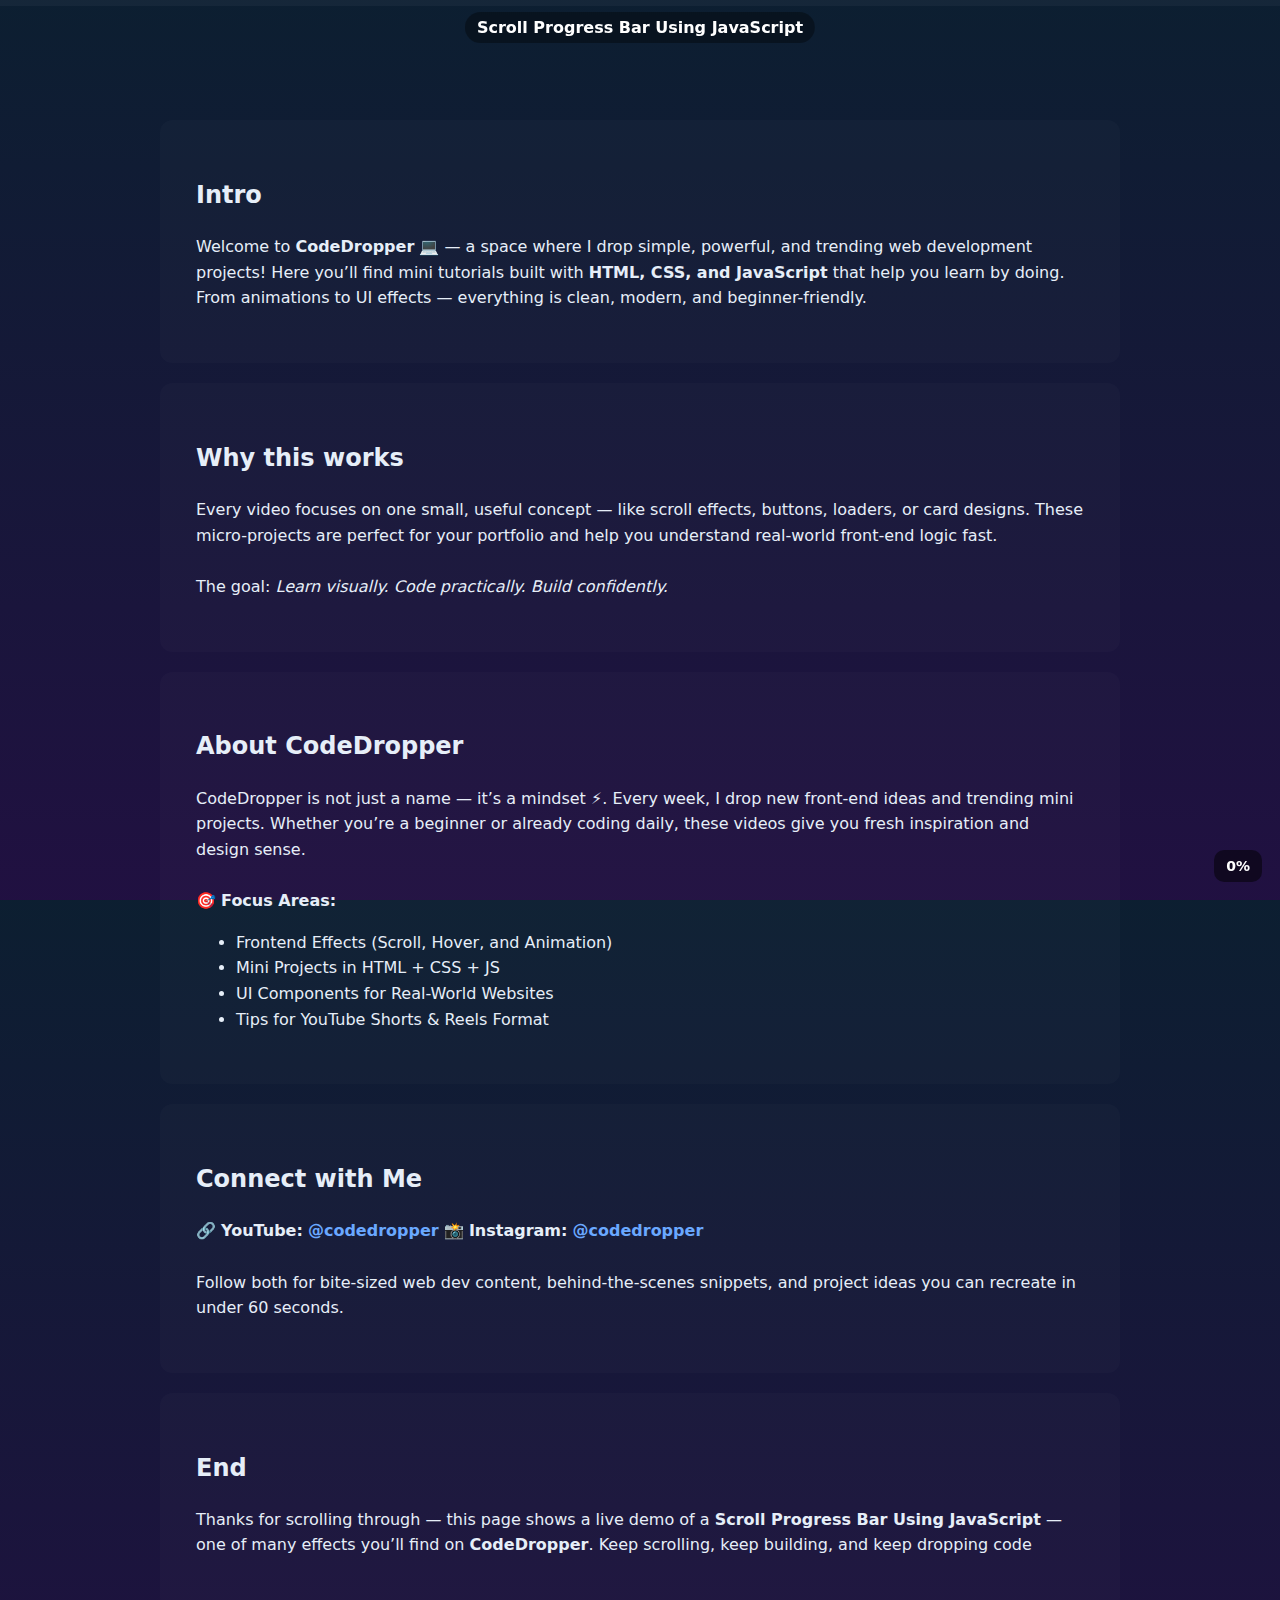
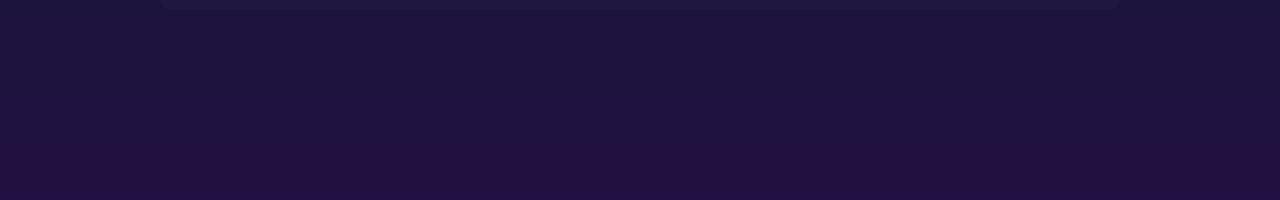
<file: ScrollProgressBar/ScrollBar.html>
<!doctype html>
<html lang="en">
    <head>
        <meta charset="utf-8" />
        <meta name="viewport" content="width=device-width,initial-scale=1" />
        <title>Scroll Progress Bar Using JS ⚡</title>
        <link rel="stylesheet" href="./CSS/style.css">
    </head>
    <body>

        <div class="progress-wrap" role="progressbar" aria-valuemin="0"
            aria-valuemax="100" aria-valuenow="0" id="progressWrap">
            <div class="progress" id="progress"></div>
        </div>

        <div class="header">Scroll Progress Bar Using JavaScript</div>
        <div class="pct-bubble" id="pctBubble">0%</div>

        <main>
            <section class="section">
                <h2>Intro</h2>
                <p>
                    Welcome to <strong>CodeDropper</strong> 💻 — a space where I
                    drop simple,
                    powerful, and trending web development projects!
                    Here you’ll find mini tutorials built with <b>HTML, CSS, and
                        JavaScript</b>
                    that help you learn by doing. From animations to UI effects
                    — everything
                    is clean, modern, and beginner-friendly.
                </p>
            </section>

            <section class="section">
                <h2>Why this works</h2>
                <p>
                    Every video focuses on one small, useful concept — like
                    scroll effects,
                    buttons, loaders, or card designs. These micro-projects are
                    perfect for
                    your portfolio and help you understand real-world front-end
                    logic fast.
                    <br /><br />
                    The goal: <em>Learn visually. Code practically. Build
                        confidently.</em>
                </p>
            </section>

            <section class="section">
                <h2>About CodeDropper</h2>
                <p>
                    CodeDropper is not just a name — it’s a mindset ⚡.
                    Every week, I drop new front-end ideas and trending mini
                    projects.
                    Whether you’re a beginner or already coding daily, these
                    videos give you
                    fresh inspiration and design sense.
                    <br /><br />
                    🎯 <strong>Focus Areas:</strong>
                    <ul>
                        <li>Frontend Effects (Scroll, Hover, and Animation)</li>
                        <li>Mini Projects in HTML + CSS + JS</li>
                        <li>UI Components for Real-World Websites</li>
                        <li>Tips for YouTube Shorts & Reels Format</li>
                    </ul>
                </p>
            </section>

            <section class="section">
                <h2>Connect with Me</h2>
                <p>
                    🔗 <strong>YouTube:</strong> <a
                        href="https://www.youtube.com/@codedropperr"
                        target="_blank">@codedropper</a>
                    📸 <strong>Instagram:</strong> <a
                        href="https://www.instagram.com/codedropper"
                        target="_blank">@codedropper</a>
                    <br /><br />
                    Follow both for bite-sized web dev content,
                    behind-the-scenes snippets, and
                    project ideas you can recreate in under 60 seconds.
                </p>
            </section>

            <section class="section">
                <h2>End</h2>
                <p>
                    Thanks for scrolling through — this page shows a live
                    demo of a
                    <b>Scroll Progress Bar Using JavaScript</b> — one of many
                    effects you’ll
                    find on <strong>CodeDropper</strong>.
                    Keep scrolling, keep building, and keep dropping code
                </p>
            </section>
        </main>
    </body>
    <script src="./JS/main.js"></script>
</html>
</file>
<file: ScrollProgressBar/CSS/style.css>
:root {
          --progress-height: 6px;
          --progress-accent: #00d4ff;
          --bg1: 210;
          --bg2: 260;
      }

      * {
          box-sizing: border-box
      }

      html,
      body {
          height: 100%;
          margin: 0;
          font-family: Inter, system-ui, -apple-system, Segoe UI, Roboto, "Helvetica Neue", Arial
      }

      body {
          min-height: 200vh;
          transition: background 400ms linear;
          background: linear-gradient(180deg,
                  hsl(var(--bg1), 60%, 12%),
                  hsl(var(--bg2), 60%, 16%));
          color: #e6eef8;
      }

      .progress-wrap {
          position: fixed;
          left: 0;
          right: 0;
          top: 0;
          height: var(--progress-height);
          background: rgba(255, 255, 255, 0.04);
          z-index: 9999;
          pointer-events: none;
      }

      .progress {
          height: 100%;
          width: 100%;
          transform-origin: left center;
          transform: scaleX(0);
          will-change: transform;
          background: linear-gradient(90deg, var(--progress-accent), #6aa8ff);
          box-shadow: 0 2px 8px rgba(0, 0, 0, 0.25) inset;
      }


      .header {
          position: fixed;
          left: 50%;
          transform: translateX(-50%);
          top: 12px;
          z-index: 9998;
          background: rgba(0, 0, 0, 0.35);
          padding: 6px 12px;
          border-radius: 999px;
          font-weight: 700;
          color: white;
          backdrop-filter: blur(6px);
          pointer-events: auto;
      }

      .pct-bubble {
          position: fixed;
          right: 18px;
          bottom: 18px;
          z-index: 9998;
          background: rgba(0, 0, 0, 0.5);
          color: #fff;
          padding: 8px 12px;
          border-radius: 10px;
          font-weight: 600;
          font-size: 14px;
      }

      main {
          padding: 120px 20px 40px;
          max-width: 1000px;
          margin: 0 auto;
      }

      .section {
          background: rgba(255, 255, 255, 0.02);
          padding: 36px;
          border-radius: 12px;
          margin-bottom: 20px;
          line-height: 1.6;
      }

      .section a {
          text-decoration: none;
          color: #6aa8ff;
          font-weight: bold;
      }

      @media (prefers-reduced-motion: reduce) {
          .progress {
              transition: none;
          }

          body {
              transition: none;
          }
      }


      @media (max-width:480px) {
          :root {
              --progress-height: 4px;
          }

          .header {
              font-size: 14px;
              padding: 6px 10px;
              top: 8px;
          }
      }
</file>
